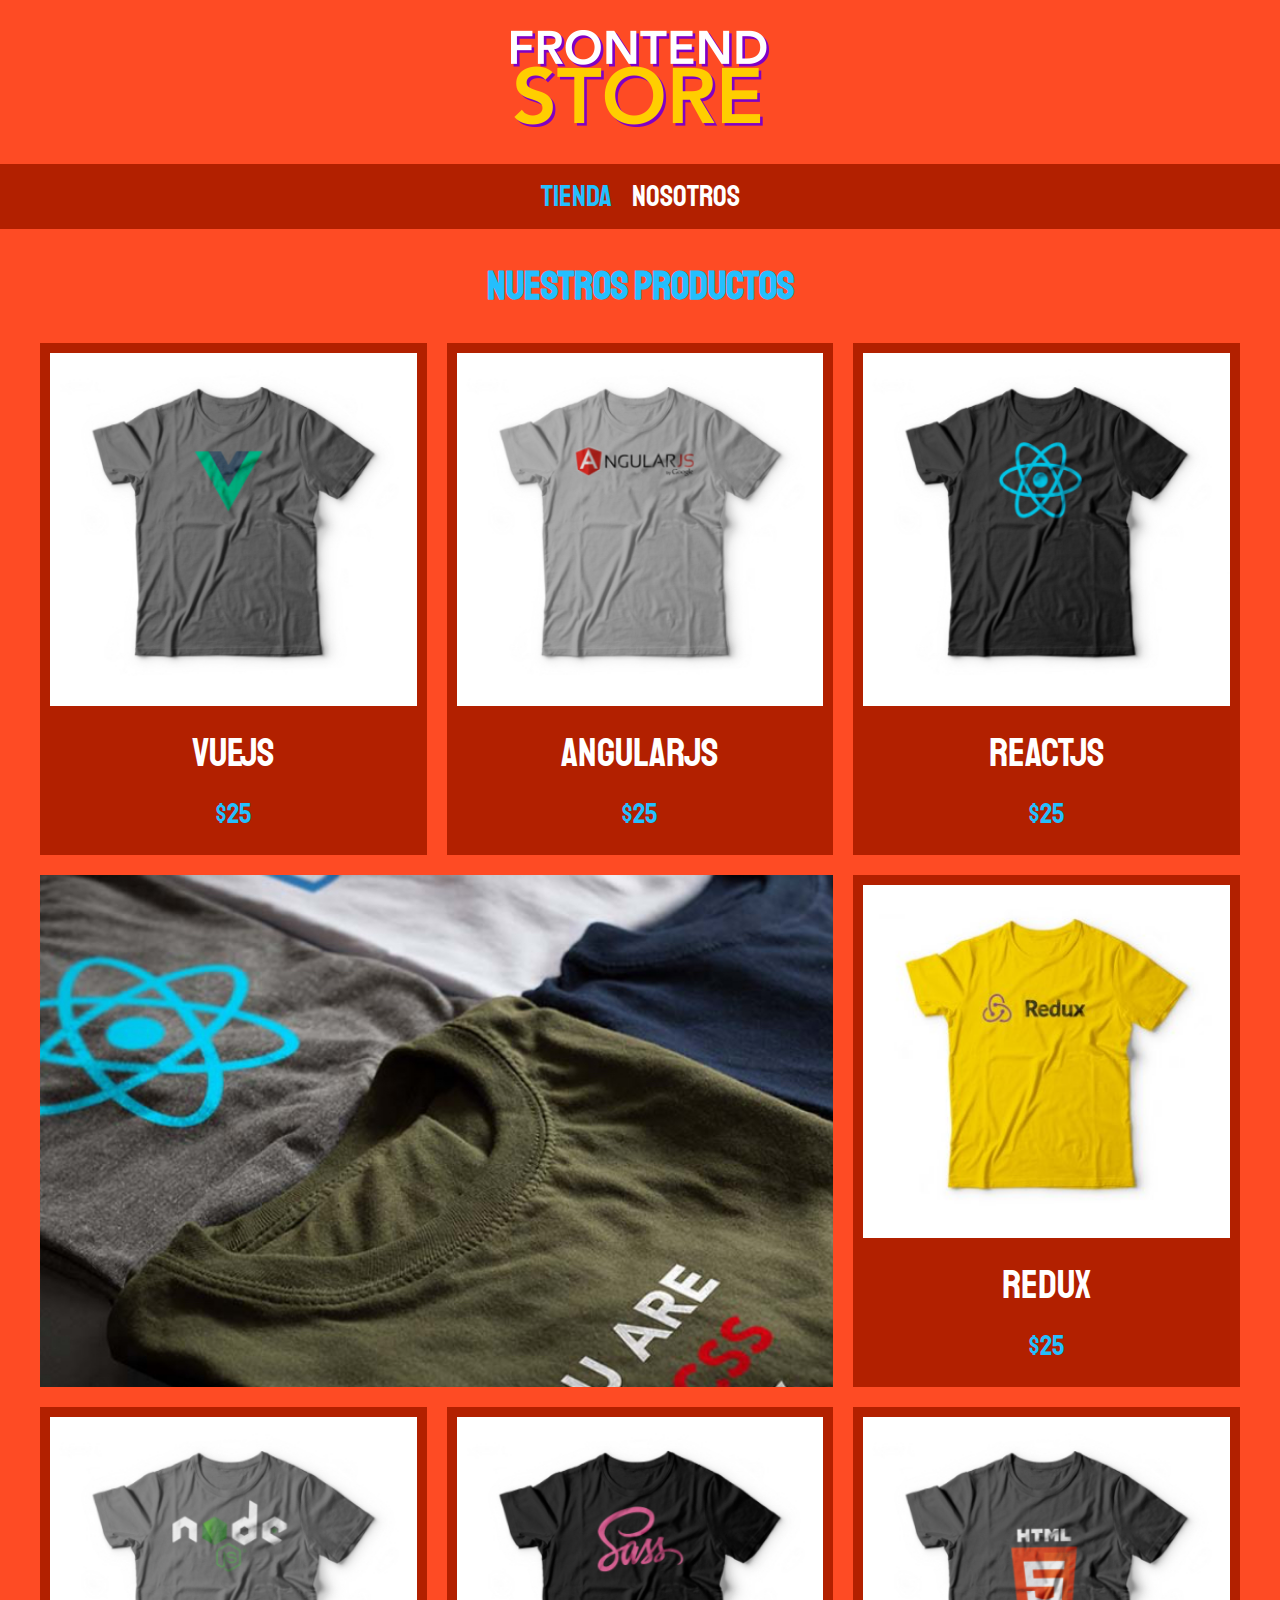
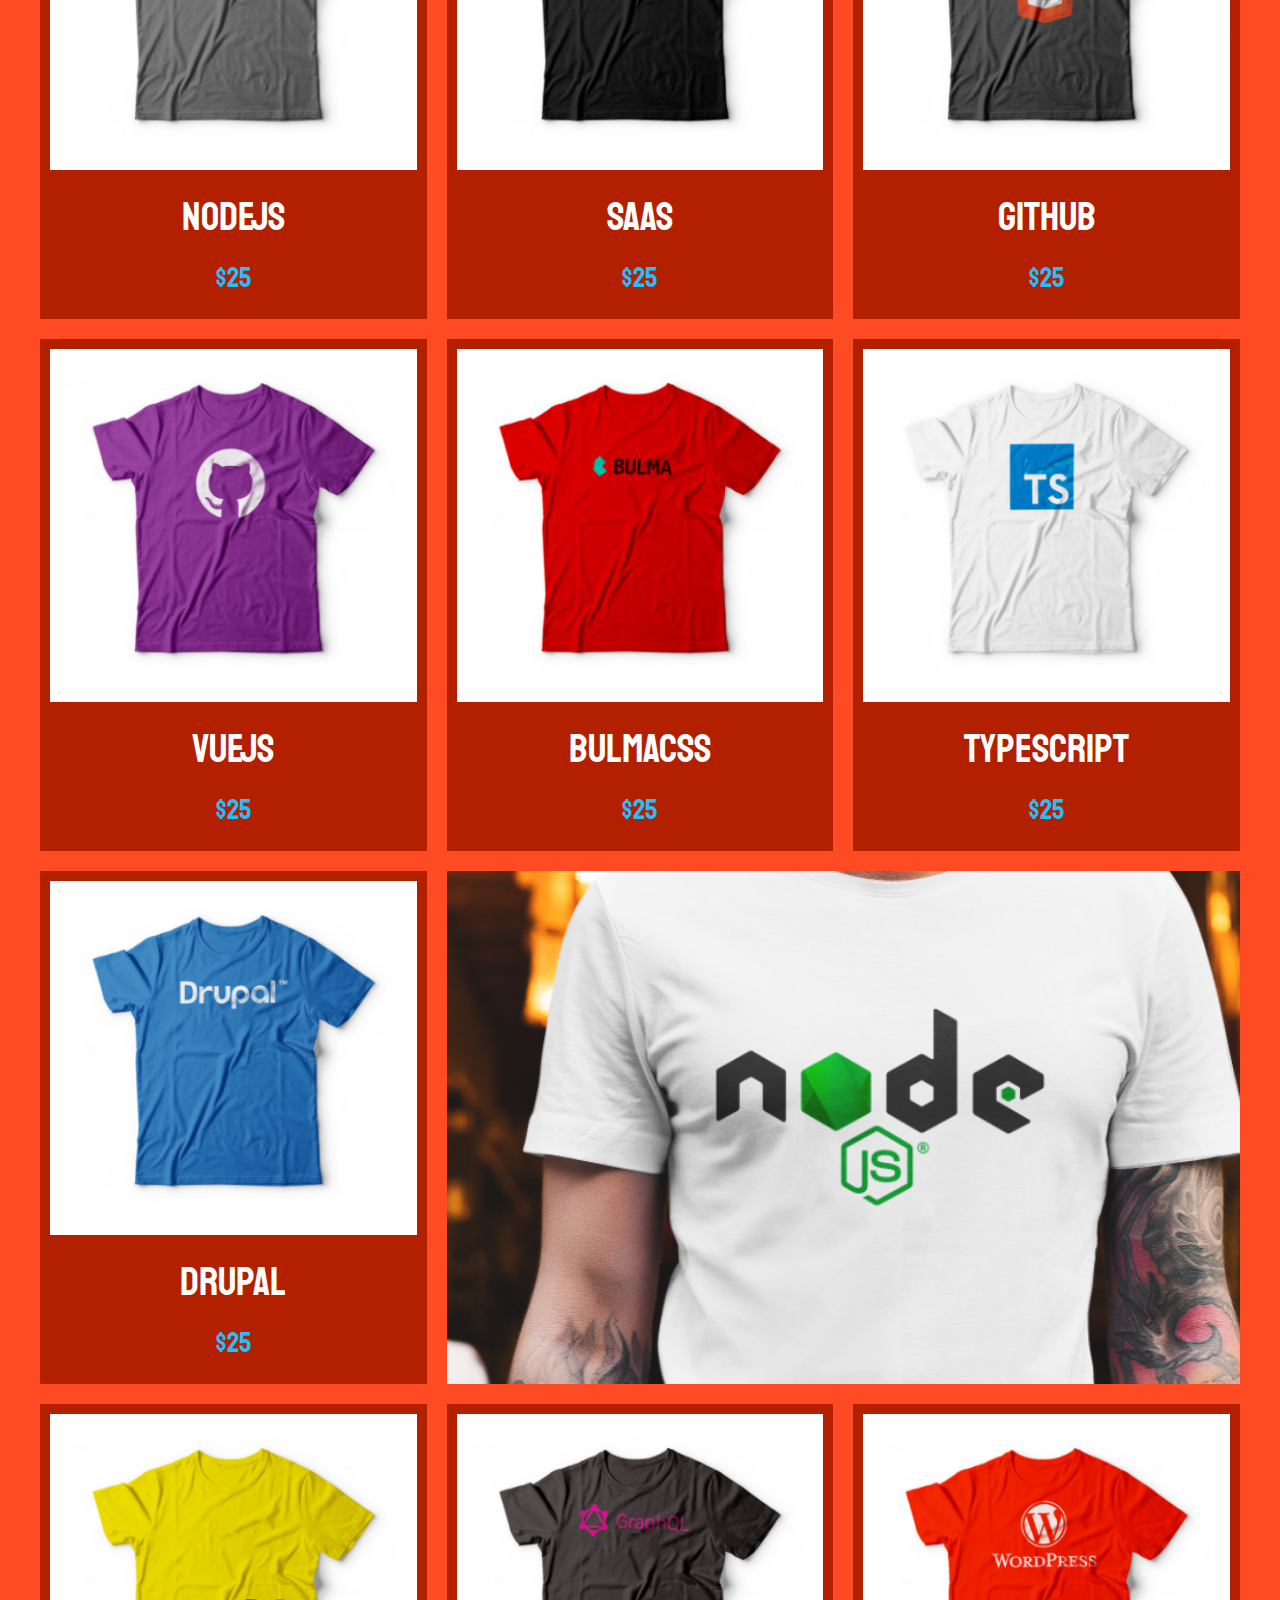
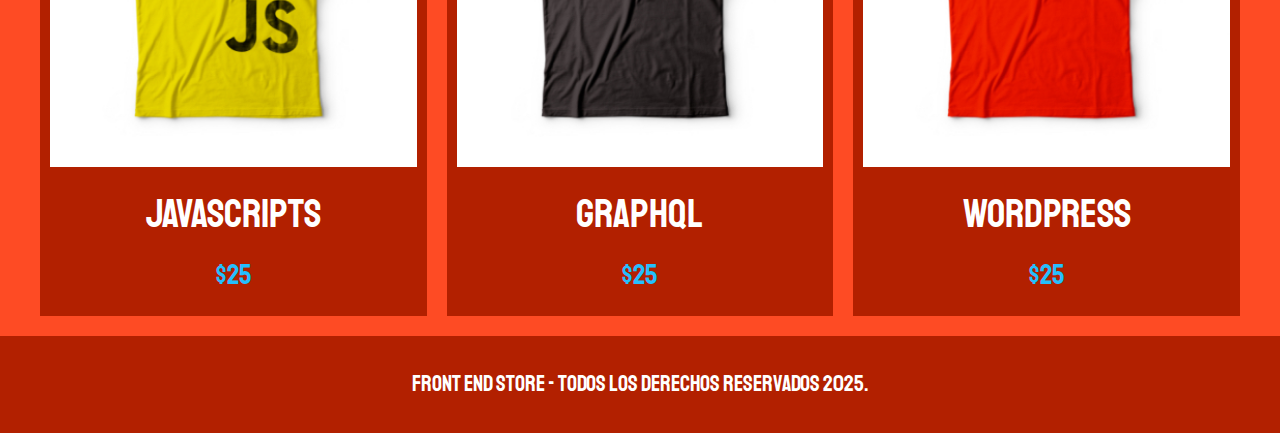
<file: index.html>
<!DOCTYPE html>
<html lang="en">
<head>
    <meta charset="UTF-8">
    <meta name="viewport" content="width=device-width, initial-scale=1.0">
    <title>FrontEnd Store</title>
    <link rel="stylesheet" href="css/normalize.css">
    <link rel="preconnect" href="https://fonts.googleapis.com">
    <link rel="preconnect" href="https://fonts.gstatic.com" crossorigin>
    <link href="https://fonts.googleapis.com/css2?family=Staatliches&display=swap" rel="stylesheet">
    <link rel="stylesheet" href="css/style.css">
</head>
<body>
    <header class="header">
        <a href="index.html">
            <img class="header__logo" src="img/logo.png" alt="logotipo">
        </a>
    </header>
    
    <nav class="navegacion">
        <a class="navegacion__enlace navegacion__enlace--activo" href="index.html">Tienda</a>
        <a class="navegacion__enlace" href="nosotros.html">Nosotros</a>
    </nav>

    <main class="contenedor">
        <h1>Nuestros Productos</h1>

        <div class="grid">
            <div class="producto">
                <a href="producto.html">
                    <img class="producto__imagen" src="img/1.jpg" alt="imagen camisa">
                    <div class="producto__informacion">
                        <p class="producto__nombre">VueJS</p>
                        <p class="producto__precio">$25</p>
                    </div>
                </a>
            </div> <!--.producto-->
            <div class="producto">
                <a href="producto.html">
                    <img class="producto__imagen" src="img/2.jpg" alt="imagen camisa">
                    <div class="producto__informacion">
                        <p class="producto__nombre">AngularJS</p>
                        <p class="producto__precio">$25</p>
                    </div>
                </a>
            </div> <!--.producto-->
            <div class="producto">
                <a href="producto.html">
                    <img class="producto__imagen" src="img/3.jpg" alt="imagen camisa">
                    <div class="producto__informacion">
                        <p class="producto__nombre">ReactJS</p>
                        <p class="producto__precio">$25</p>
                    </div>
                </a>
            </div> <!--.producto-->
            <div class="producto">
                <a href="producto.html">
                    <img class="producto__imagen" src="img/4.jpg" alt="imagen camisa">
                    <div class="producto__informacion">
                        <p class="producto__nombre">Redux</p>
                        <p class="producto__precio">$25</p>
                    </div>
                </a>
            </div> <!--.producto-->
            <div class="producto">
                <a href="producto.html">
                    <img class="producto__imagen" src="img/5.jpg" alt="imagen camisa">
                    <div class="producto__informacion">
                        <p class="producto__nombre">NodeJS</p>
                        <p class="producto__precio">$25</p>
                    </div>
                </a>
            </div> <!--.producto-->
            <div class="producto">
                <a href="producto.html">
                    <img class="producto__imagen" src="img/6.jpg" alt="imagen camisa">
                    <div class="producto__informacion">
                        <p class="producto__nombre">SAAS</p>
                        <p class="producto__precio">$25</p>
                    </div>
                </a>
            </div> <!--.producto-->
            <div class="producto">
                <a href="producto.html">
                    <img class="producto__imagen" src="img/7.jpg" alt="imagen camisa">
                    <div class="producto__informacion">
                        <p class="producto__nombre">GitHub</p>
                        <p class="producto__precio">$25</p>
                    </div>
                </a>
            </div> <!--.producto-->
            <div class="producto">
                <a href="producto.html">
                    <img class="producto__imagen" src="img/8.jpg" alt="imagen camisa">
                    <div class="producto__informacion">
                        <p class="producto__nombre">VueJS</p>
                        <p class="producto__precio">$25</p>
                    </div>
                </a>
            </div> <!--.producto-->
            <div class="producto">
                <a href="producto.html">
                    <img class="producto__imagen" src="img/9.jpg" alt="imagen camisa">
                    <div class="producto__informacion">
                        <p class="producto__nombre">BulmaCSS</p>
                        <p class="producto__precio">$25</p>
                    </div>
                </a>
            </div> <!--.producto-->
            <div class="producto">
                <a href="producto.html">
                    <img class="producto__imagen" src="img/10.jpg" alt="imagen camisa">
                    <div class="producto__informacion">
                        <p class="producto__nombre">TypeScript</p>
                        <p class="producto__precio">$25</p>
                    </div>
                </a>
            </div> <!--.producto-->
            <div class="producto">
                <a href="producto.html">
                    <img class="producto__imagen" src="img/11.jpg" alt="imagen camisa">
                    <div class="producto__informacion">
                        <p class="producto__nombre">Drupal</p>
                        <p class="producto__precio">$25</p>
                    </div>
                </a>
            </div> <!--.producto-->
            <div class="producto">
                <a href="producto.html">
                    <img class="producto__imagen" src="img/12.jpg" alt="imagen camisa">
                    <div class="producto__informacion">
                        <p class="producto__nombre">JavaScripts</p>
                        <p class="producto__precio">$25</p>
                    </div>
                </a>
            </div> <!--.producto-->
            <div class="producto">
                <a href="producto.html">
                    <img class="producto__imagen" src="img/13.jpg" alt="imagen camisa">
                    <div class="producto__informacion">
                        <p class="producto__nombre">GraphQL</p>
                        <p class="producto__precio">$25</p>
                    </div>
                </a>
            </div> <!--.producto-->
            <div class="producto">
                <a href="producto.html">
                    <img class="producto__imagen" src="img/14.jpg" alt="imagen camisa">
                    <div class="producto__informacion">
                        <p class="producto__nombre">WordPress</p>
                        <p class="producto__precio">$25</p>
                    </div>
                </a>
            </div> <!--.producto-->
            
            <div class="grafico grafico--camisas"></div>
            <div class="grafico grafico--node"></div>
        </div>
    </main>

    <footer class="footer">
        <p class="footer__texto">Front End Store - Todos los derechos reservados 2025.</p>
    </footer>
</body>
</html>
</file>
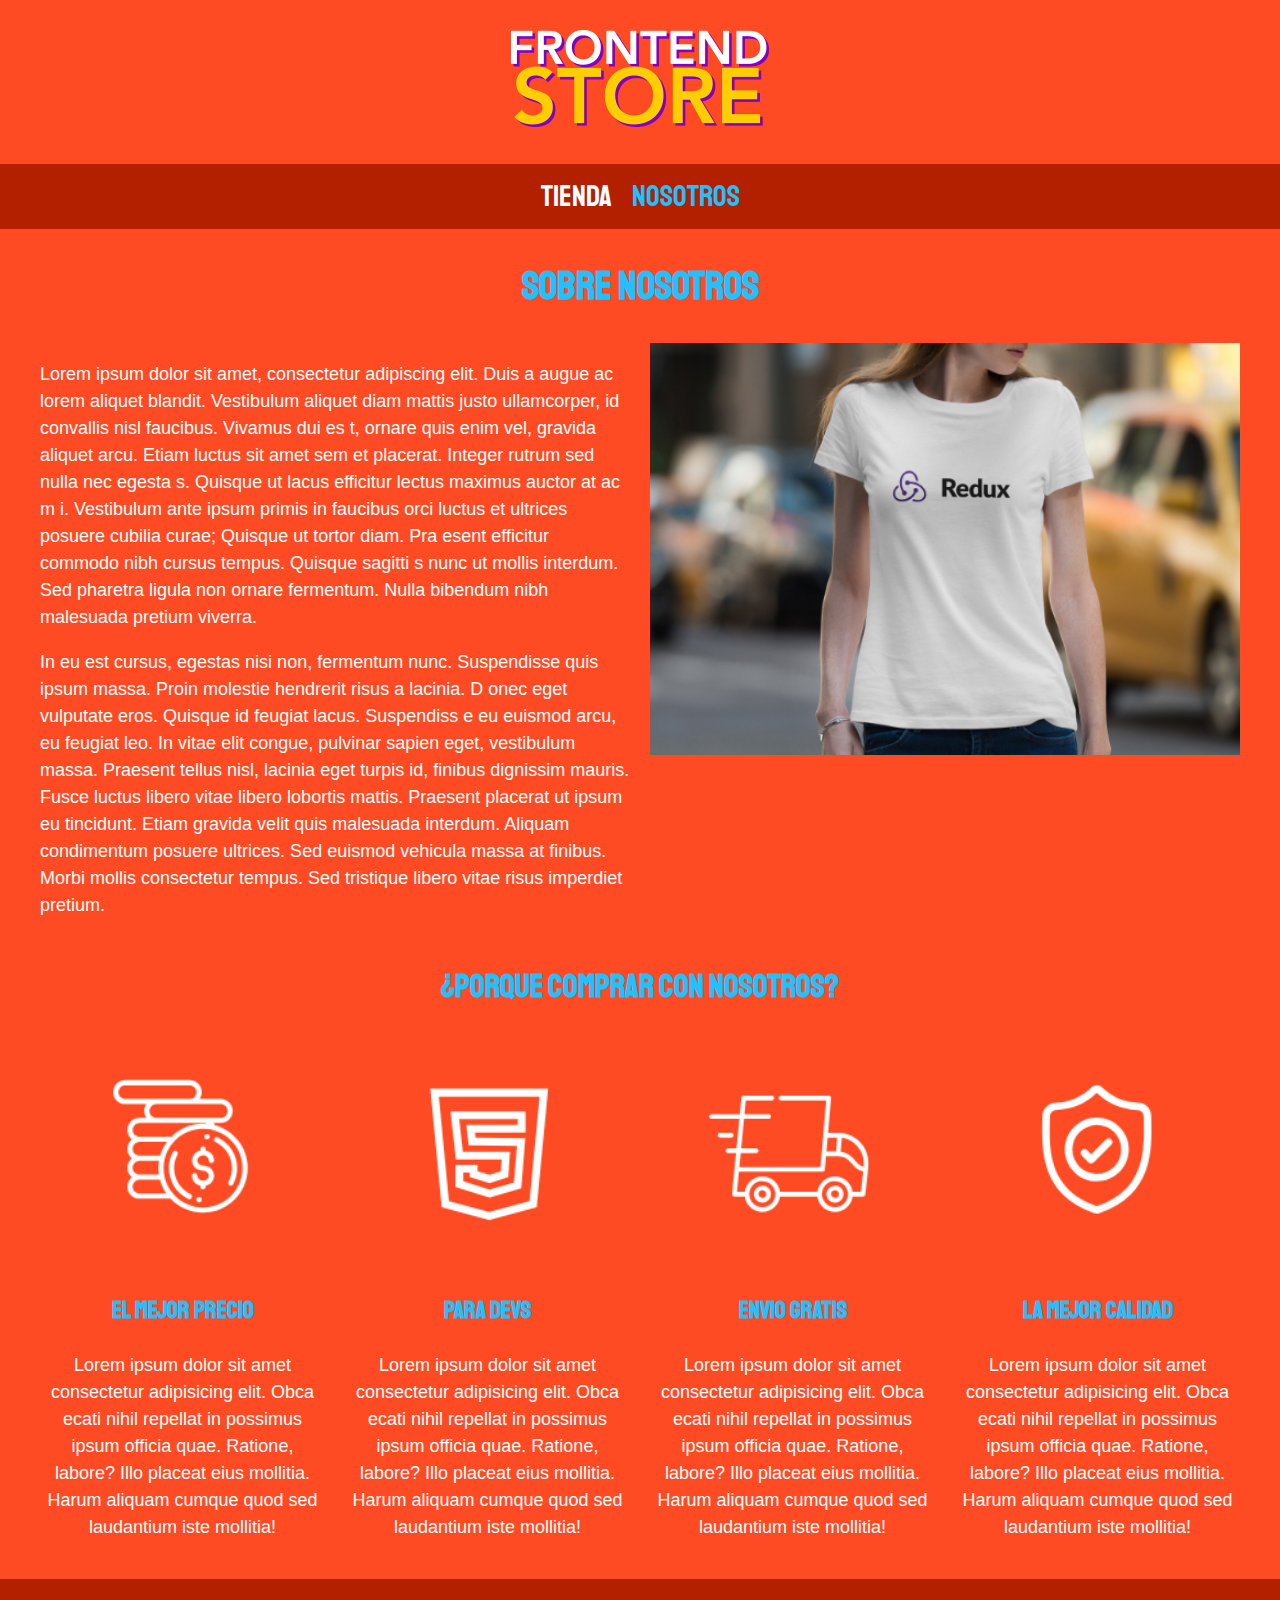
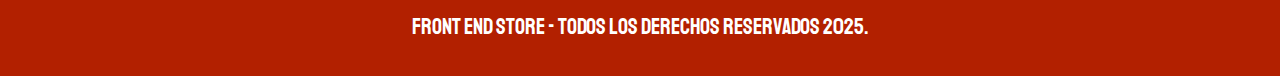
<file: nosotros.html>
<!DOCTYPE html>
<html lang="en">
<head>
    <meta charset="UTF-8">
    <meta name="viewport" content="width=device-width, initial-scale=1.0">
    <title>FrontEnd Store</title>
    <link rel="stylesheet" href="css/normalize.css">
    <link rel="preconnect" href="https://fonts.googleapis.com">
    <link rel="preconnect" href="https://fonts.gstatic.com" crossorigin>
    <link href="https://fonts.googleapis.com/css2?family=Staatliches&display=swap" rel="stylesheet">
    <link rel="stylesheet" href="css/style.css">

</head>
<body>
    <header class="header">
        <a href="index.html">
            <img class="header__logo" src="img/logo.png" alt="logotipo">
        </a>
    </header>
    
    <nav class="navegacion">
        <a class="navegacion__enlace" href="index.html">Tienda</a>
        <a class="navegacion__enlace navegacion__enlace--activo" href="nosotros.html">Nosotros</a>
    </nav>

    <main class="contenedor">
        <h1>Sobre Nosotros</h1>

        <div class="nosotros">
            <div class="nosotros--contenido">
                <p>Lorem ipsum dolor sit amet, consectetur adipiscing elit. Duis a
                    augue ac lorem aliquet blandit. Vestibulum aliquet diam mattis
                    justo ullamcorper, id convallis nisl faucibus. Vivamus dui es
                    t, ornare quis enim vel, gravida aliquet arcu. Etiam luctus 
                    sit amet sem et placerat. Integer rutrum sed nulla nec egesta
                    s. Quisque ut lacus efficitur lectus maximus auctor at ac m
                    i. Vestibulum ante ipsum primis in faucibus orci luctus et 
                    ultrices posuere cubilia curae; Quisque ut tortor diam. Pra
                    esent efficitur commodo nibh cursus tempus. Quisque sagitti
                    s nunc ut mollis interdum. Sed pharetra ligula non ornare 
                    fermentum. Nulla bibendum nibh malesuada pretium viverra.</p>


                <p>In eu est cursus, egestas nisi non, fermentum nunc. Suspendisse
                    quis ipsum massa. Proin molestie hendrerit risus a lacinia. D
                    onec eget vulputate eros. Quisque id feugiat lacus. Suspendiss
                    e eu euismod arcu, eu feugiat leo. In vitae elit congue, 
                    pulvinar sapien eget, vestibulum massa. Praesent tellus nisl, 
                    lacinia eget turpis id, finibus dignissim mauris. Fusce luctus 
                    libero vitae libero lobortis mattis. Praesent placerat ut ipsum
                    eu tincidunt. Etiam gravida velit quis malesuada interdum. 
                    Aliquam condimentum posuere ultrices. Sed euismod vehicula 
                    massa at finibus. Morbi mollis consectetur tempus. Sed 
                    tristique libero vitae risus imperdiet pretium.</p>
            </div>
            <img class="nostros__imagen" src="img/nosotros.jpg" alt="imagen nosotros " >
        </div>
    </main>

    <section class="contenedor comprar">
        <h2 class="comprar__titulo">¿Porque comprar con nosotros?</h2>

        <div class="bloques">
            <div class="bloque">
                <img class="bloque__imagen" src="img/icono_1.png" alt="porque comprar">
                <h3 class="bloquee__titulo">El mejor Precio</h3>
                <p>Lorem ipsum dolor sit amet consectetur adipisicing elit. Obca
                    ecati nihil repellat in possimus ipsum officia quae. Ratione, 
                    labore? Illo placeat eius mollitia. Harum aliquam cumque quod sed laudantium iste mollitia!</p>
            </div>
            <div class="bloque">
                <img class="bloque__imagen" src="img/icono_2.png" alt="porque comprar">
                <h3 class="bloquee__titulo">Para Devs</h3>
                <p>Lorem ipsum dolor sit amet consectetur adipisicing elit. Obca
                    ecati nihil repellat in possimus ipsum officia quae. Ratione, 
                    labore? Illo placeat eius mollitia. Harum aliquam cumque quod sed laudantium iste mollitia!</p>
            </div>
            <div class="bloque">
                <img class="bloque__imagen" src="img/icono_3.png" alt="porque comprar">
                <h3 class="bloquee__titulo">Envio Gratis</h3>
                <p>Lorem ipsum dolor sit amet consectetur adipisicing elit. Obca
                    ecati nihil repellat in possimus ipsum officia quae. Ratione, 
                    labore? Illo placeat eius mollitia. Harum aliquam cumque quod sed laudantium iste mollitia!</p>
            </div>
            <div class="bloque">
                <img class="bloque__imagen" src="img/icono_4.png" alt="porque comprar">
                <h3 class="bloquee__titulo">La mejor Calidad</h3>
                <p>Lorem ipsum dolor sit amet consectetur adipisicing elit. Obca
                    ecati nihil repellat in possimus ipsum officia quae. Ratione, 
                    labore? Illo placeat eius mollitia. Harum aliquam cumque quod sed laudantium iste mollitia!</p>
            </div>
        </div> 
    </section>


    <footer class="footer">
        <p class="footer__texto">Front End Store - Todos los derechos reservados 2025.</p>
    </footer>
</body>
</html>
</file>
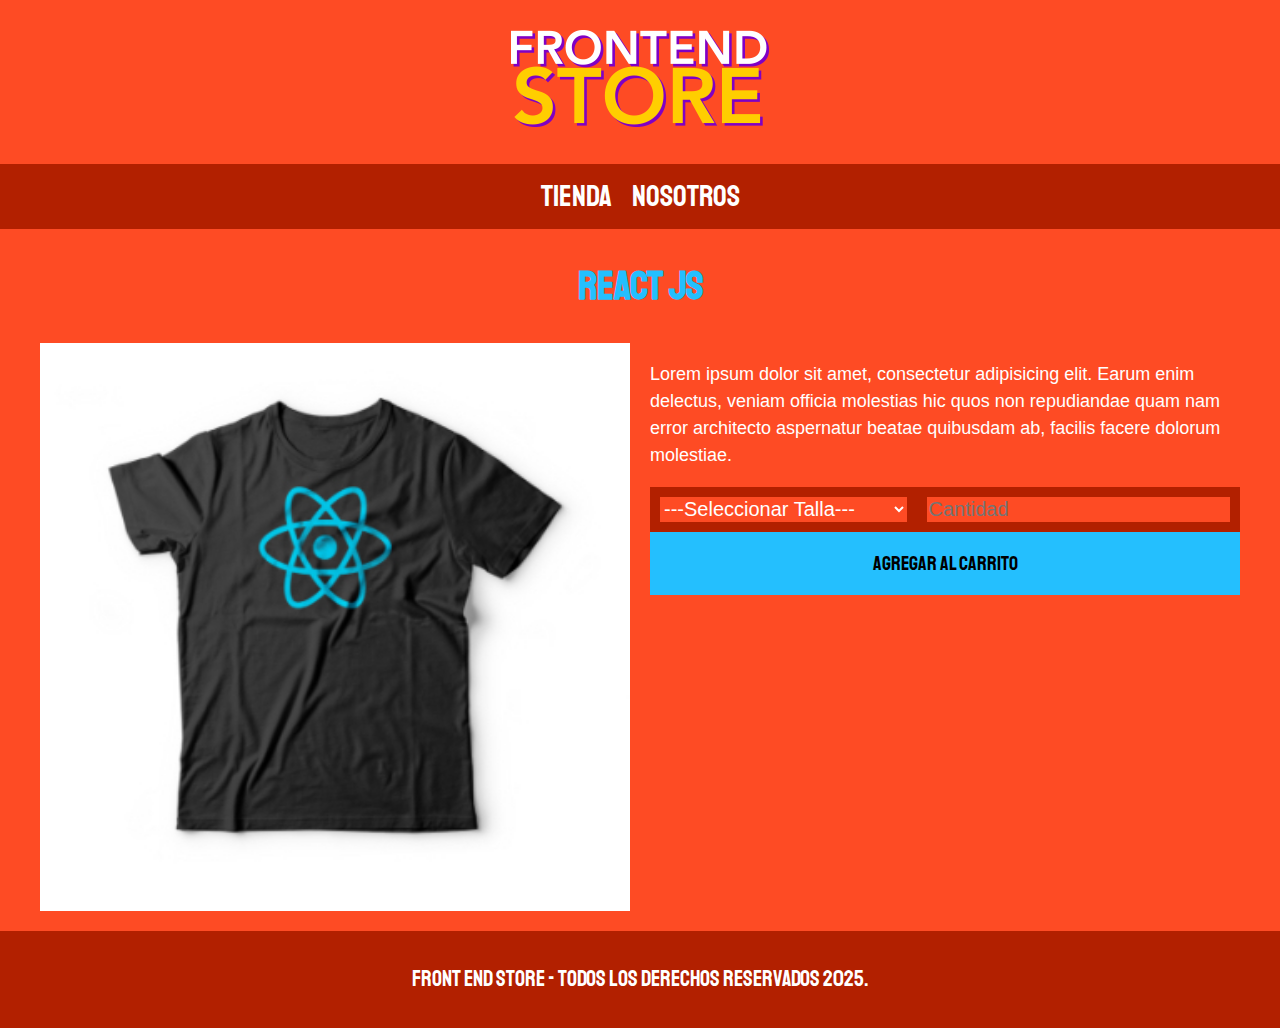
<file: producto.html>
<!DOCTYPE html>
<html lang="en">
<head>
    <meta charset="UTF-8">
    <meta name="viewport" content="width=device-width, initial-scale=1.0">
    <title>FrontEnd Store</title>
    <link rel="stylesheet" href="css/normalize.css">
    <link rel="preconnect" href="https://fonts.googleapis.com">
    <link rel="preconnect" href="https://fonts.gstatic.com" crossorigin>
    <link href="https://fonts.googleapis.com/css2?family=Staatliches&display=swap" rel="stylesheet">
    <link rel="stylesheet" href="css/style.css">

</head>
<body>
    <header class="header">
        <a href="index.html">
            <img class="header__logo" src="img/logo.png" alt="logotipo">
        </a>
    </header>
    
    <nav class="navegacion">
        <a class="navegacion__enlace" href="#">Tienda</a>
        <a class="navegacion__enlace"href="#">Nosotros</a>
    </nav>

    <main class="contenedor">
        <h1>React JS</h1>

        <div class="camisa">
            <img class="camisa__imagen" src="img/3.jpg" alt="imagen del producto">

            <div class="camisa__contenido">
                <p>Lorem ipsum dolor sit amet, consectetur adipisicing elit. Earum enim delectus, veniam officia molestias hic quos non repudiandae quam nam error architecto aspernatur beatae quibusdam ab, facilis facere dolorum molestiae.</p>

                <form class="formulario">
                    <select class="formulario__campo">
                        <option disabled selected>---Seleccionar Talla---</option>
                        <option>Talla S</option>
                        <option>Talla M</option>
                        <option>Talla L</option>
                    </select>
                    <input class="formulario__campo" type="number" placeholder="Cantidad" min="1">
                    <input class="formulario__submit" type="submit" value="Agregar al carrito"
                </form>
            </div>
        </div>
    </main>

    <footer class="footer">
        <p class="footer__texto">Front End Store - Todos los derechos reservados 2025.</p>
    </footer>
</body>
</html>
</file>
<file: css/style.css>
:root {
    --primario: #fe4b24;
    --primarioOscuro: #b22000;
    --secundario: #24BFFE;
    --secundarioOscuro: #006f9c;
    --blanco: #fff;
    --negro: #000;

    --fuentePrincipal: 'Staatliches', cursive;
    
}

html {
    box-sizing: border-box;
    font-size: 62.5%;
}
*, *:before, *:after {
    box-sizing: inherit;
}

/** Globales */ 
body {
    background-color: var(--primario);
    font-size: 1.6rem;
    line-height: 1.5;
}
p{
    font-size: 1.8rem;
    font-family: Arial, Helvetica, sans-serif;
    color: var(--blanco);
}
a {
    text-decoration: none;
}
img {
    width: 100%;
}
.contenedor {
    max-width: 120rem;
    margin: 0 auto;
}
h1, h2, h3 {
    text-align: center;
    color: var(--secundario);
    font-family: var(--fuentePrincipal);
}
h1 {
    font-size: 4rem;
}
h2 {
    font-size: 3.2rem;
}
h3 {
    font-size: 2.4rem;
}

/** Header**/
.header {
    display:flex;
    justify-content: center;
}
.header__logo {
    margin: 3rem 0;
}
/**Footer **/
.footer {
    background-color: var(--primarioOscuro);
    padding: 1rem 0;
    margin-top: 2rem;
}
.footer__texto {
    font-family: var(--fuentePrincipal);
    text-align: center;
    font-size: 2.2rem;
}
/** navegacion **/
.navegacion {
    background-color: var(--primarioOscuro);
    padding: 1rem 0;
    display: flex;
    justify-content: center;
    gap: 2rem;
}
.navegacion__enlace {
    font-family: var(--fuentePrincipal);
    color: var(--blanco);
    font-size: 3rem;
}

.navegacion__enlace--activo,
.navegacion__enlace:hover {
    color: var(--secundario);
}

/** Grid */
.grid {
    display: grid;
    grid-template-columns: repeat(2, 1fr);
}
@media (min-width: 768px) {
    .grid {
        grid-template-columns: repeat(3, 1fr);
        gap: 2rem;
    }
}
/** producto **/
.producto {
    background-color: var(--primarioOscuro);
    padding: 1rem;
}
.producto__imagen {
    width: 100%;

}
.producto__nombre {
    font-size: 4rem;
}
.producto__precio {
    font-size: 2.8rem;
    color: var(--secundario);
}
.producto__nombre,
.producto__precio {
    font-family: var(--fuentePrincipal);
    margin: 1rem 0;
    text-align: center;
}
 /**Graficos**/
.grafico {
    min-height: 30rem;
    background-repeat: no-repeat;
    background-size: cover;
}
 .grafico--camisas {
    grid-row: 2 / 3;
    grid-column: 1/3;
    background-image: url(../img/grafico1.jpg);
}
.grafico--node{
    background-image: url(../img/grafico2.jpg);
    grid-column: 1/3;
    grid-row: 8/9;
}

@media (min-width:768px) {
    .grafico--node {
       grid-row: 5 / 6;
       grid-column: 2/4;
    }
    
    
}

/** Nosotros **/
.nosotros {
    display: grid;
    grid-template-rows: repeat(2, auto);
}
@media (min-width: 768px) {
    .nosotros {
        grid-template-columns: repeat(2,1fr);
        column-gap: 2rem;
    }
}
.nosotros__imagen {
    grid-row: 1/2;

}
@media (min-width: 768px) {
    .nosotros__imagen {
        grid-column: 2/3;
    }
}

/** Bloques **/ 
.bloques {
    display: grid;
    grid-template-columns: repeat(2, 1fr);
    gap: 2rem;
}
@media (min-width: 768px) {
    .bloques {
        grid-template-columns: repeat(4, 1fr);
    }
}

.bloque {
    text-align: center;
}
.bloque__imagen {
    width: 100%;
}
.bloque__titulo {
    margin: 0;
}

/** Pägina del prodcuto **/
@media (min-width: 768px) {
    .camisa {
        display: grid;
        grid-template-columns: repeat(2, 1fr);
        column-gap: 2rem;
    }
}

.formulario {
    display: grid;
    grid-template-columns: 2 , 1fr;
}
.formulario__campo {
    border-color: var(--primarioOscuro);
    border-width: 1rem;
    border-style: solid;
    background-color: transparent;
    color: var(--blanco);
    font-size: 2rem;
    font-family: Arial, Helvetica, sans-serif;

}
.formulario__submit {
    background-color: var(--secundario);
    border: none;
    font-size: 2rem;
    font-family: var(--fuentePrincipal);
    padding: 2rem;
    transition: background-color .3s ease;
    grid-column: 1 / 3;
}
.formulario__submit:hover {
    cursor: pointer;
    background-color: var(--secundarioOscuro);
}
</file>
